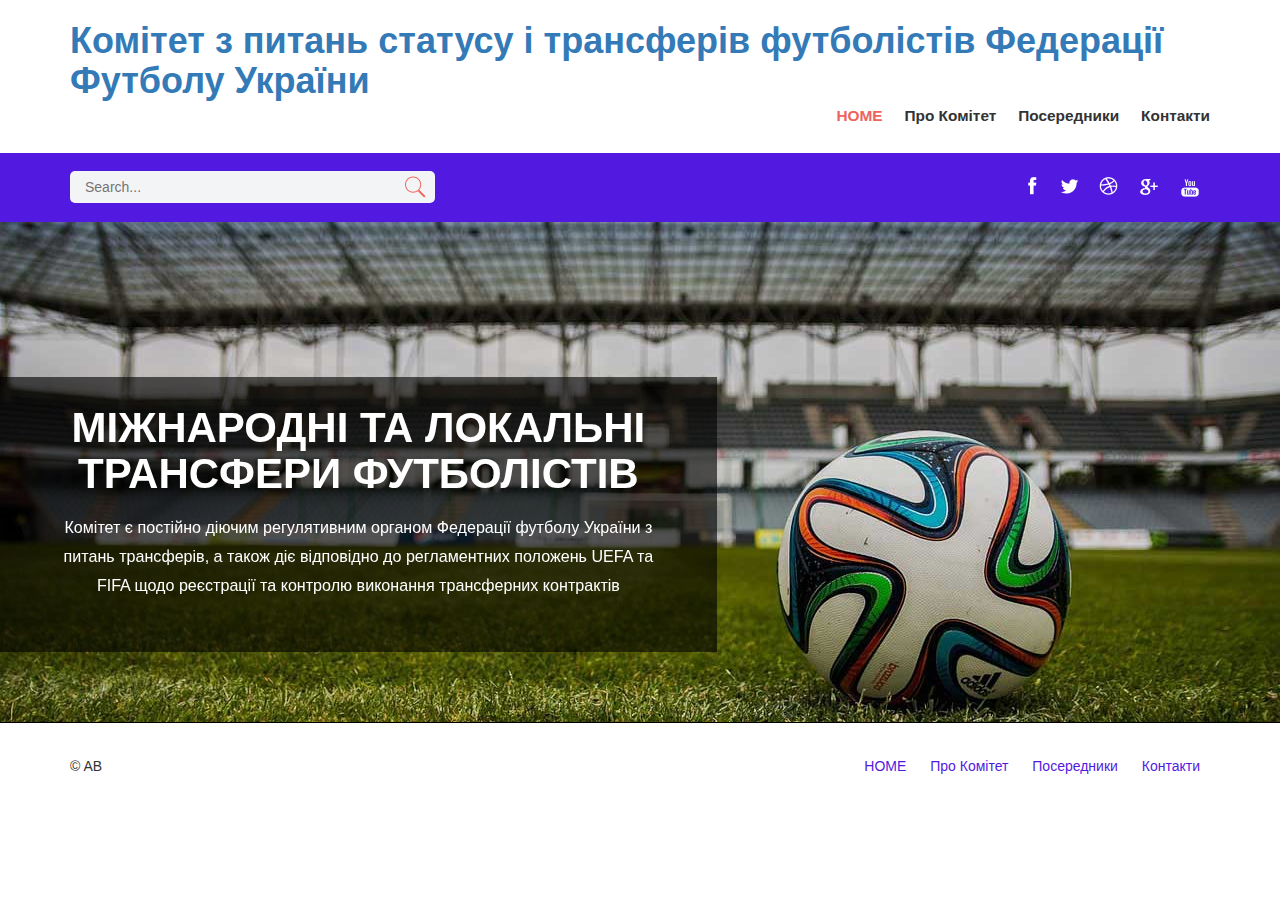
<file: FP/index.html>
<!DOCTYPE html>
<html>
<head>
	<title> Комітету з питань статусу і трансферів футболістів ФФУ </title>
	<!--fonts-->
		<link href='http://fonts.googleapis.com/css?family=Francois+One' rel='stylesheet' type='text/css'>
		<link href='http://fonts.googleapis.com/css?family=Cabin:400,500,600,700' rel='stylesheet' type='text/css'>	
	   <link href='http://fonts.googleapis.com/css?family=Audiowide' rel='stylesheet' type='text/css'>		
	<!--//fonts-->		
		<link href="css/bootstrap.css" rel="stylesheet" type="text/css" media="all" />
		<link href="css/style.css" rel="stylesheet" type="text/css" media="all" />
	<!-- for-mobile-apps -->
		<meta name="viewport" content="width=device-width, initial-scale=1">
		<meta http-equiv="Content-Type" content="text/html; charset=utf-8" />
		<meta name="keywords" content="Комітет з питань статусу і трансферів футболістів, Федерація футболу, ФФУ, трансфери, футбольні посередники, ліцензія посередника, міжнародний трансфер, трансферний контракт, контракт на посередництво, transfer, football, Committee, FFU, Football Federation of Ukraine, football players" />
		<script type="application/x-javascript"> addEventListener("load", function() { setTimeout(hideURLbar, 0); }, false); function hideURLbar(){ window.scrollTo(0,2); } </script>
	<!-- //for-mobile-apps -->
	<!-- js -->
		<script src="js/jquery.min.js"></script>
	<!-- js -->
</head>
<body>
<!-- header -->
<div class="header">
	 <div class="container">
		 <div class="logo">
			   <h1><a href="index.html">Комітет з питань статусу і трансферів футболістів Федерації Футболу України</a></h1>
		 </div>	
		 <div class="top-menu">
			 <span class="menu"></span>
			  <ul>
				 <li class="active"><a href="index.html">HOME</a></li>
				 <li><a href="about.html">Про Комітет</a></li>
				 <li><a href="intermediary.html">Посередники</a></li>
				 <li><a href="contact.html">Контакти</a></li>
			 </ul>			 
		 </div>			
		 <!-- script-for-menu -->
		 <script>
				$("span.menu").click(function(){
					$(".top-menu ul").slideToggle("slow" , function(){
					});
				});
		 </script>
		 <!-- script-for-menu -->	  	

		 <div class="clearfix"></div>
	 </div>
</div>

<!-- banner -->
<div class="strip">
	 <div class="container">
	 <div class="search">
		    <form>
		    	<input type="text" value="" placeholder="Search...">
				<input type="submit" value="">
			</form>
     </div>     
	 <div class="social">			 
			 <a href="#"><i class="facebook"></i></a>
			 <a href="#"><i class="twitter"></i></a>
			 <a href="#"><i class="dribble"></i></a>	
			 <a href="#"><i class="google"></i></a>	
			 <a href="#"><i class="youtube"></i></a>	
	 </div>
		<div class="clearfix"></div>
		</div>
</div>
<!--кашерний banner -->
<div class="banner">
	<!-- атрібути для цього банеру та зміни на http://responsiveslides.com/ -->
		<script src="js/responsiveslides.min.js"></script>
  <script>
    $(function () {
      $("#slider").responsiveSlides({
      	auto: true,
      	speed: 2000,
      	timeout: 6000,
      	pauseControls: true,
        manualControls: '#slider3-pager',
      });
    });
  </script>
 <div class="slider">
	  <div class="callbacks_container">
	     <ul class="rslides" id="slider">
	         <li>
				  <img src="images/bnr3.jpg" alt="">
				  <div class="banner-info">
				  <h3>Міжнародні та локальні трансфери футболістів</h3>
				  <p>Комітет є постійно діючим регулятивним органом Федерації футболу України з питань трансферів, а також діє відповідно до регламентних положень UEFA та FIFA щодо реєстрації та контролю виконання трансферних контрактів</p>
				  </div>
	         </li>
	         <li>
				 <img src="images/bnr2.jpg" alt="">
	        	 <div class="banner-info">
				  <h3>Навчання та ліцензування посередників</h3>
				  <p> Комітет здійснює навчання та підготовку до екзамену на здобуття постійної ліцензії футбольного посередника, проводить екзамени видає постійні ліцензії та разові ліцензії на здійснення окремих трансферів
				  </p>
				  </div>
			 </li>
	         <li>
	             <img src="images/bnr1.jpg" alt="">
	        	 <div class="banner-info">
				  <h3>Реєстрація трансферних контрактів</h3>
				  <p>Згідно з регламентними нормами Федерації футболу України, FIFA та UEFA, Комітет здійснює реєстрацію всіх контрактів футболістів з клубами, контрактів на посередництво, видає та здійснює запити на міжнародні трансферні сертифікати, забезпечує оформлення міжнародних трансферів футболістів в системі TMS FIFA</p>
				  </div>
	         </li>
	      </ul>
	  </div>
  </div>
<div class="footer">
	 <div class="container">
		 <div class="copywrite">
			 <p> © AB </p>
		 </div>
		 <div class="footer-menu">
			 <ul>
				 <li><a href="index.html">HOME</a></li>
				 <li><a href="about.html">Про Комітет</a></li>
				 <li><a href="intermediary.html">Посередники</a></li>
				 <li><a href="contact.html">Контакти</a></li>
			 </ul>
		 </div>
		 <div class="clearfix"></div>
	 </div>
</div>
</body>
</html>
</file>
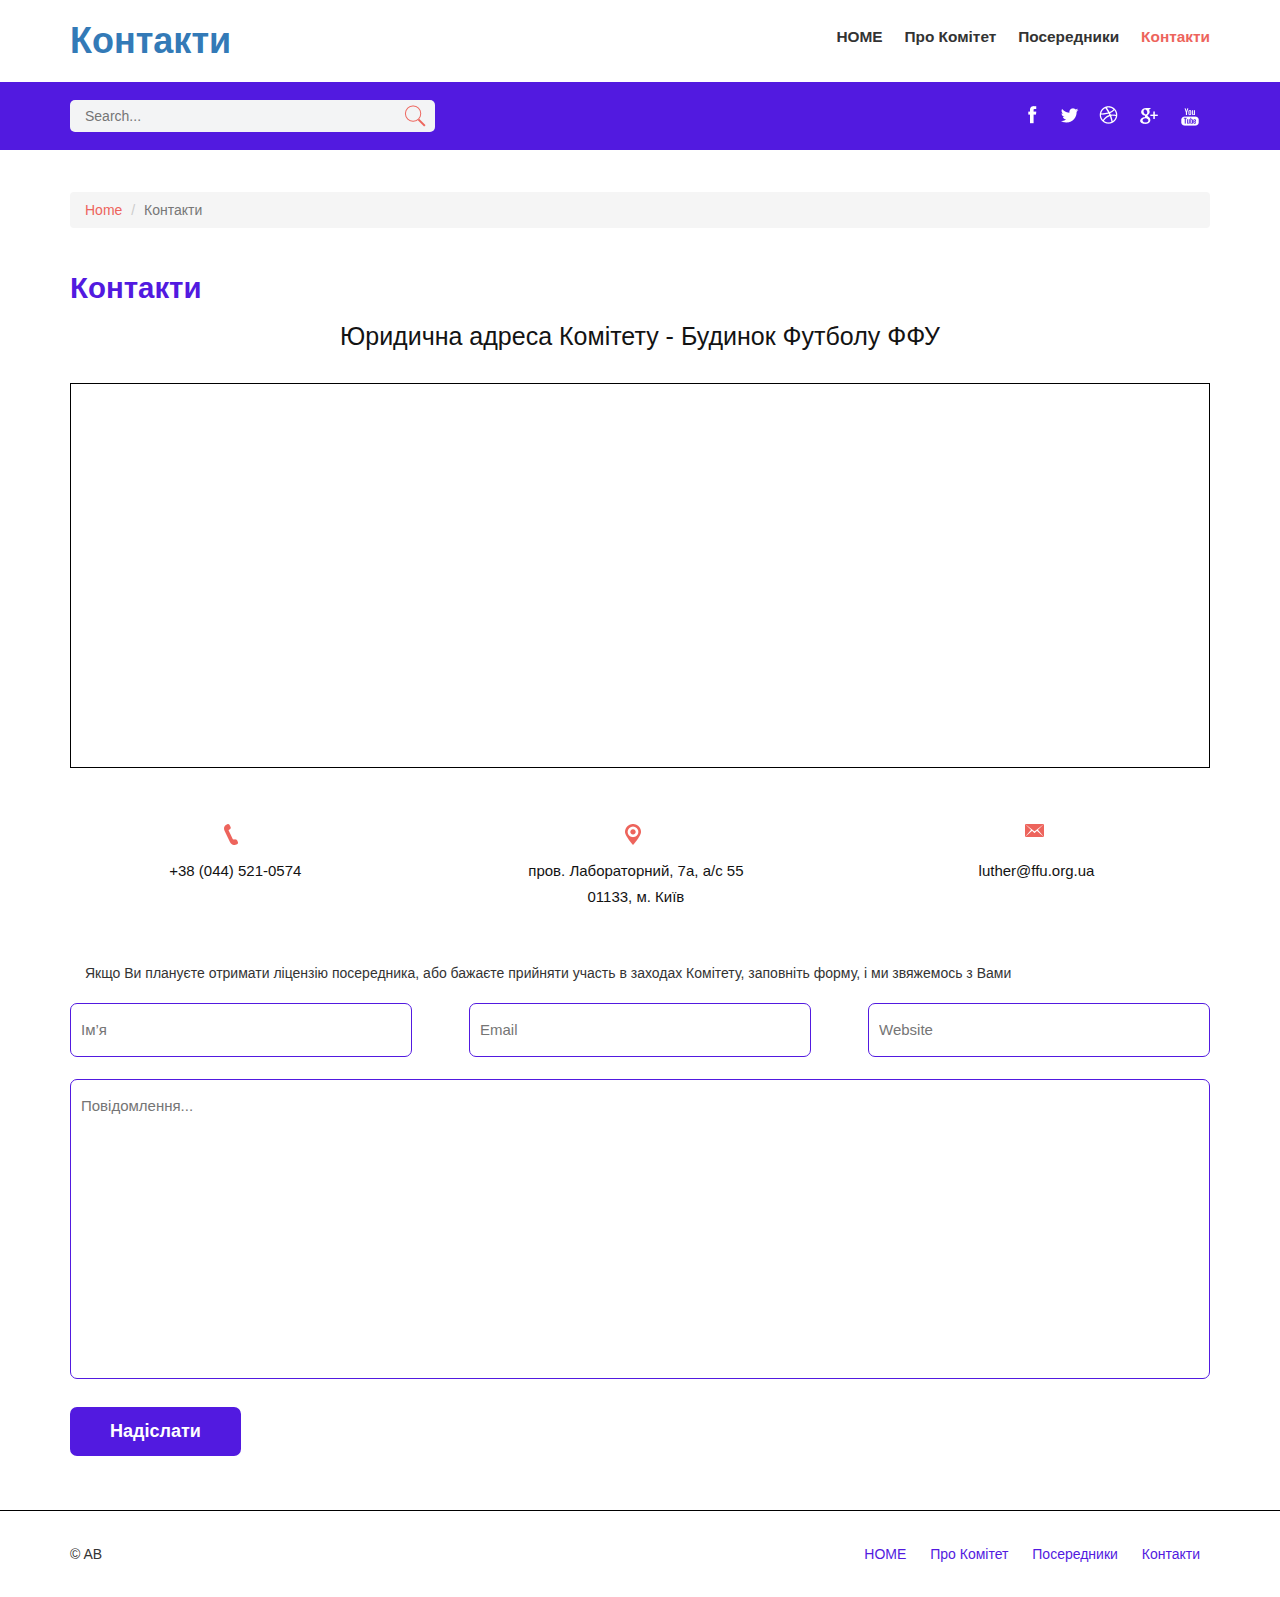
<file: FP/contact.html>
<!DOCTYPE html>
<html>
<head>
	<title>Контакти</title>
	<!--fonts-->
		<link href='http://fonts.googleapis.com/css?family=Francois+One' rel='stylesheet' type='text/css'>
		<link href='http://fonts.googleapis.com/css?family=Cabin:400,500,600,700' rel='stylesheet' type='text/css'>	
 		<link href='http://fonts.googleapis.com/css?family=Audiowide' rel='stylesheet' type='text/css'>		
	<!--//fonts-->
		<link href="css/bootstrap.css" rel="stylesheet" type="text/css" media="all" />
		<link href="css/style.css" rel="stylesheet" type="text/css" media="all" />
	<!-- for-mobile-apps -->
		<meta name="viewport" content="width=device-width, initial-scale=1">
		<meta http-equiv="Content-Type" content="text/html; charset=utf-8" />
		<meta name="keywords" content="Комітет з питань статусу і трансферів футболістів, Федерація футболу, ФФУ, трансфери, футбольні посередники, ліцензія посередника, міжнародний трансфер, трансферний контракт, контракт на посередництво, transfer, football, Committee, FFU, Football Federation of Ukraine, football players" />
		<script type="application/x-javascript"> addEventListener("load", function() { setTimeout(hideURLbar, 0); }, false); function hideURLbar(){ window.scrollTo(0,1); } </script>
	<!-- //for-mobile-apps -->
	<!-- js -->
		<script type="text/javascript" src="js/jquery.min.js"></script>
	<!-- js -->
</head>
<body>
<!-- header -->
<div class="header">
	 <div class="container">
		 <div class="logo">
			   <h1><a href="index.html">Контакти</a></h1>
		 </div>	
		 <div class="top-menu">
			 <span class="menu"></span>
			  <ul>
				 <li><a href="index.html">HOME</a></li>
				 <li><a href="about.html">Про Комітет</a></li>
				 <li><a href="intermediary.html">Посередники</a></li>
				 <li class="active"><a href="contact.html">Контакти</a></li>
			 </ul>			 
		 </div>
		 <!-- script-for-menu -->
		 <script>
				$("span.menu").click(function(){
					$(".top-menu ul").slideToggle("slow" , function(){
					});
				});
		 </script>
		 <!-- script-for-menu -->
		 <div class="clearfix"></div>
	 </div>
</div>
<!-- //header -->
<!-- banner -->
<div class="strip">
	 <div class="container">
	 <div class="search">
		    <form>
		    	<input type="text" value="" placeholder="Search...">
				<input type="submit" value="">
			</form>
     </div>     
	 <div class="social">			 
			 <a href="#"><i class="facebook"></i></a>
			 <a href="#"><i class="twitter"></i></a>
			 <a href="#"><i class="dribble"></i></a>	
			 <a href="#"><i class="google"></i></a>	
			 <a href="#"><i class="youtube"></i></a>	
	 </div>
		<div class="clearfix"></div>
		</div>
</div>
<!-- banner -->
<!-- //header -->
<div class="container">
		 <ol class="breadcrumb">
		  <li><a href="index.html">Home</a></li>
		  <li class="active">Контакти</li>
		 </ol>
</div>
<!-- //header -->
<div class="contact">
	 <div class="container">
		 <div class="contact-grids">
			 <h2>Контакти</h2>
			 <p class="design">Юридична адреса Комітету - Будинок Футболу ФФУ</p>
			 <div class="map">
				<iframe src="https://www.google.com/maps/embed?pb=!1m14!1m8!1m3!1d1222.7929138014642!2d30.52695901741149!3d50.42997389215405!3m2!1i1024!2i768!4f13.1!3m3!1m2!1s0x0000000000000000%3A0xa47634e5bf8ac2a4!2z0KTQtdC00LXRgNCw0YbQuNGPINCk0YPRgtCx0L7Qu9CwINCj0LrRgNCw0LjQvdGL!5e0!3m2!1sru!2sua!4v1459114986386" width="600" height="450" frameborder="0" style="border:0" allowfullscreen></iframe>
			 </div>
			 <div class="contact-icons">
				<div class="contact-grid">
					<div class="contact-fig">
						<span> </span>
					</div>
					<p>+38 (044) 521-0574</p>
				</div>
				<div class="contact-grid">
					<div class="contact-fig1">
						<span> </span>
					</div>
					<p>пров. Лабораторний, 7а, а/c 55
						<span>01133, м. Київ</span></p>
				</div>
				<div class="contact-grid">
					<div class="contact-fig2">
						<span> </span>
					</div>
					<p><a href="mailto:luther@ffu.org.ua">luther@ffu.org.ua</a></p>
				</div>
				<div class="clearfix"> </div>
			 </div>
			 <div class="container">
			 <p>Якщо Ви плануєте отримати ліцензію посередника, або бажаєте прийняти участь в заходах Комітету, заповніть форму, і ми звяжемось з Вами</p> <br>
			</div>
			 <form id="myForm">
				<input type="text" placeholder="Ім’я " required=" ">
				<input type="text" placeholder="Email" required=" ">
				<input type="text" placeholder="Website">
				<textarea placeholder="Повідомлення..." required=" "></textarea>
				<input type="submit" value="Надіслати">
			 </form>
		 </div>
	 </div>
</div>
<!-- contact -->

<!--footer-->
<div class="footer">
	 <div class="container">
		 <div class="copywrite">
			 <p>© AB </p>
		 </div>
		 <div class="footer-menu">
			 <ul>
				 <li><a href="index.html">HOME</a></li>
				 <li><a href="about.html">Про Комітет</a></li>
				 <li><a href="intermediary.html">Посередники</a></li>
				 <li><a href="contact.html">Контакти</a></li>
			 </ul>
		 </div>
		 <div class="clearfix"></div>
	 </div>
</div>
<!-- //footer -->

<!-- //для формы -->
<script>
window.addEventListener("load", function () {
  function sendData() {
    var XHR = new XMLHttpRequest();
    var FD  = new FormData(form);

    XHR.addEventListener("load", function(event) {
      alert(event.target.responseText);
    });
    XHR.addEventListener("error", function(event) {
      alert('Виникла помилка');
    });
    XHR.open("POST", "data/arrays.txt"); // куда сохранить?
    XHR.send(FD);
  }
  var form = document.getElementById("myForm");
  form.addEventListener("submit", function (event) {
    event.preventDefault();
    sendData();
  });
});
</script>
<!-- //для формы -->
</body>
</html>
</file>
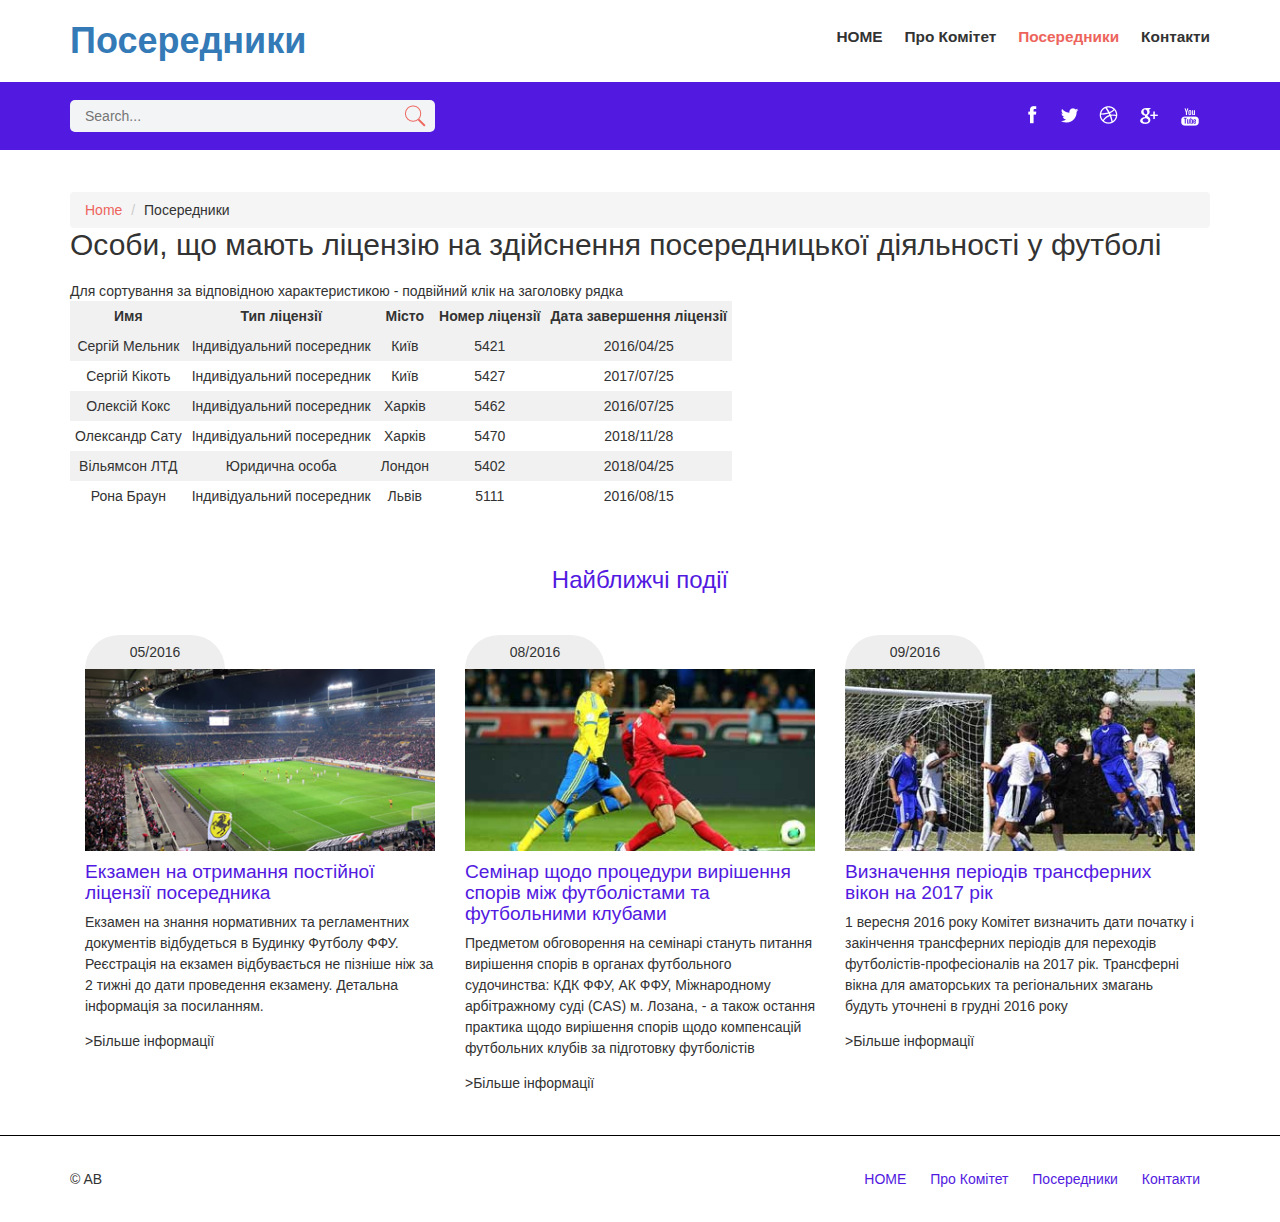
<file: FP/intermediary.html>
<!DOCTYPE html>
<html>
<head>
	<title>Діяльність посередників</title>
	<!--fonts-->
		<link href='http://fonts.googleapis.com/css?family=Francois+One' rel='stylesheet' type='text/css'>
		<link href='http://fonts.googleapis.com/css?family=Cabin:400,500,600,700' rel='stylesheet' type='text/css'>	
 		<link href='http://fonts.googleapis.com/css?family=Audiowide' rel='stylesheet' type='text/css'>		
	<!--//fonts-->
		<link href="css/bootstrap.css" rel="stylesheet" type="text/css" media="all" />
		<link href="css/style.css" rel="stylesheet" type="text/css" media="all" />
	<!-- for-mobile-apps -->
		<meta name="viewport" content="width=device-width, initial-scale=1">
		<meta http-equiv="Content-Type" content="text/html; charset=utf-8" />
		<meta name="keywords" content="Комітет з питань статусу і трансферів футболістів, Федерація футболу, ФФУ, трансфери, футбольні посередники, ліцензія посередника, міжнародний трансфер, трансферний контракт, контракт на посередництво, transfer, football, Committee, FFU, Football Federation of Ukraine, football players" />
		<script type="application/x-javascript"> addEventListener("load", function() { setTimeout(hideURLbar, 0); }, false); function hideURLbar(){ window.scrollTo(0,1); } </script>
	<!-- //for-mobile-apps -->
	<!-- js -->
		<script type="text/javascript" src="js/jquery.min.js"></script>


<!--style for my table-->
<style>
table, th , td  {
    border: 1px rgba(82,26,224,1);
    border-collapse: collapse;
    padding: 5px;
    text-align: center;
}
table tr:nth-child(odd)	{
    background-color: #f1f1f1;
}
table tr:nth-child(even) {
    background-color: #ffffff;
}
</style>
    <!-- for-tables -->	

</head>
<body>
<!-- header -->
<div class="header">
	 <div class="container">
		 <div class="logo">
			   <h1><a href="index.html">Посередники</a></h1>
		 </div>	
		 <div class="top-menu">
			 <span class="menu"></span>
			  <ul>
				 <li><a href="index.html">HOME</a></li>
				 <li><a href="about.html">Про Комітет</a></li>
				 <li class="active"><a href="intermediary.html">Посередники</a></li>
				 <li><a href="contact.html">Контакти</a></li>
			 </ul>			 
		 </div>
		 <!-- script-for-menu -->
		 <script>
				$("span.menu").click(function(){
					$(".top-menu ul").slideToggle("slow" , function(){
					});
				});
		 </script>
		 <!-- script-for-menu -->
		 <div class="clearfix"></div>
	 </div>
</div>
<!-- //header -->
<!-- banner -->
<div class="strip">
	 <div class="container">
	 <div class="search">
		    <form>
		    	<input type="text" value="" placeholder="Search...">
				<input type="submit" value="">
			</form>
     </div>     
	 <div class="social">			 
			 <a href="#"><i class="facebook"></i></a>
			 <a href="#"><i class="twitter"></i></a>
			 <a href="#"><i class="dribble"></i></a>	
			 <a href="#"><i class="google"></i></a>	
			 <a href="#"><i class="youtube"></i></a>	
	 </div>
		<div class="clearfix"></div>
		</div>
</div>
<!-- banner -->
<!-- //header -->
<div class="container">
		 <ol class="breadcrumb">
		  <li><a href="index.html">Home</a></li>
		  <li class="itermediary.html">Посередники</li>
		 </ol>
</div>
<!-- inter -->

	<div class="container">
		 <h2>Особи, що мають ліцензію на здійснення посередницької діяльності у футболі</h2> <br>
<!-- super table intermidiaries -->
			<p>Для сортування за відповідною характеристикою - подвійний клік на заголовку рядка</p>	 
		<table id="grid">
    <thead>
      <tr>
        <th data-type="string">Имя</th>
        <th data-type="string">Тип ліцензії</th>
        <th data-type="string">Місто</th>
        <th data-type="number">Номер ліцензії</th>
        <th data-type="string">Дата завершення ліцензії</th>
      </tr>
    </thead>
    <tbody>
      <tr>
        <td>Сергій Мельник</td>
        <td>Індивідуальний посередник</td>
        <td>Київ</td>
        <td>5421</td>
        <td>2016/04/25</td>
      </tr>
      <tr>
        <td>Сергій Кікоть</td>
        <td>Індивідуальний посередник</td>
        <td>Київ</td>
        <td>5427</td>
        <td>2017/07/25</td>
      </tr>
      <tr>
        <td>Олексій Кокс</td>
        <td>Індивідуальний посередник</td>
        <td>Харків</td>
        <td>5462</td>
        <td>2016/07/25</td>
      </tr>
      <tr>
        <td>Олександр Сату</td>
        <td>Індивідуальний посередник</td>
        <td>Харків</td>
        <td>5470</td>
        <td>2018/11/28</td>
      </tr>
      <tr>
        <td>Вільямсон ЛТД</td>
        <td>Юридична особа</td>
        <td>Лондон</td>
        <td>5402</td>
        <td>2018/04/25</td>
      </tr>
       <tr>
        <td>Рона Браун</td>
        <td>Індивідуальний посередник</td>
        <td>Львів</td>
        <td>5111</td>
        <td>2016/08/15</td>
      </tr>
    </tbody>
  </table>	
<!-- super table intermidiaries -->	
</div>

<!-- inter -->

<div class="featured-news">
	 <div class="container">
		 <div class="ftrd-head text-center">
			 <h3>Найближчі події</h3>
		 </div>
		 <div class="event-grids">
			 <div class="col-md-4 event-grid-sec">
				 <div class="event-time text-center">
					 <p>05/2016</p>
				 </div>
				 <div class="event-grid_pic">
					 <img src="images/e1.jpg" alt=""/>
					 <h3><a href="#"> Екзамен на отримання постійної ліцензії посередника</a></h3>
					 <p>Екзамен на знання нормативних та регламентних документів відбудеться в Будинку Футболу ФФУ. Реєстрація на екзамен відбувається не пізніше ніж за 2 тижні до дати проведення екзамену. Детальна інформація за посиланням.</p>
					 <div class="more"><a href="#">>Більше інформації</a></div>
				 </div>
			 </div>
			 <div class="col-md-4 event-grid-sec">
				 <div class="event-time text-center">
					 <p>08/2016</p>
				 </div>
				 <div class="event-grid_pic">
					 <img src="images/e3.jpg" alt=""/>
					 <h3><a href="#">Семінар щодо процедури вирішення спорів між футболістами та футбольними клубами</a></h3>
					 <p>Предметом обговорення на семінарі стануть питання вирішення спорів в органах футбольного судочинства: КДК ФФУ, АК ФФУ, Міжнародному арбітражному суді (CAS) м. Лозана, - а також остання практика щодо вирішення спорів щодо компенсацій футбольних клубів за підготовку футболістів</p>
					 <div class="more"><a href="#">>Більше інформації</a></div>
				 </div>
			 </div>
			 <div class="col-md-4 event-grid-sec">
				 <div class="event-time text-center">
					 <p>09/2016</p>
				 </div>
				 <div class="event-grid_pic">
					 <img src="images/e2.jpg" alt=""/>
					 <h3><a href="#">Визначення періодів трансферних вікон на 2017 рік</a></h3>
					 <p>1 вересня 2016 року Комітет визначить дати початку і закінчення трансферних періодів для переходів футболістів-професіоналів на 2017 рік. Трансферні вікна для аматорських та регіональних змагань будуть уточнені в грудні 2016 року</p>
					 <div class="more"><a href="#">>Більше інформації</a></div>
				 </div>
			 </div>
			 <div class="clearfix"></div>
		 </div>
	 </div>
</div>

 
<!--footer-->
<div class="footer">
	 <div class="container">
		 <div class="copywrite">
			 <p> © AB </a> </p>
		 </div>
		 <div class="footer-menu">
			 <ul>
				 <li><a href="index.html">HOME</a></li>
				 <li><a href="about.html">Про Комітет</a></li>
				 <li><a href="intermediary.html">Посередники</a></li>
				 <li><a href="contact.html">Контакти</a></li>
			 </ul>
		 </div>
		 <div class="clearfix"></div>
	 </div>
</div>
<!-- //footer -->
<!-- //crazy scrypt for table -->
<script>
var grid = document.getElementById('grid');

    grid.onclick = function(e) {
      if (e.target.tagName != 'TH') return;

      sortGrid(e.target.cellIndex, e.target.getAttribute('data-type'));
    };

    function sortGrid(colNum, type) {
      var tbody = grid.getElementsByTagName('tbody')[0];

      // Составить массив состоит из тр
      var rowsArray = [].slice.call(tbody.rows);

      // определить функцию сравнения, по типу
      var compare;

      switch (type) {
        case 'number':
          compare = function(rowA, rowB) {
            return rowA.cells[colNum].innerHTML - rowB.cells[colNum].innerHTML;
          };
          break;
        case 'string':
          compare = function(rowA, rowB) {
            return rowA.cells[colNum].innerHTML > rowB.cells[colNum].innerHTML ? 1 : -1;
          };
          break;
      }

      // сортировать
      rowsArray.sort(compare);
      grid.removeChild(tbody);

      // они автоматически будут вставлены в правильном порядке
      for (var i = 0; i < rowsArray.length; i++) {
        tbody.appendChild(rowsArray[i]);
      }

      grid.appendChild(tbody);

    }
</script>
<!-- //crazy scrypt for table -->
</body>
</html>
</file>
<file: FP/css/style.css>
body{
	margin:0;
	font-family: 'Arial', sans-serif;
	
}
body a{
	transition: 0.5s all ease;
	-webkit-transition: 0.5s all ease;
	-moz-transition: 0.5s all ease;
	-o-transition: 0.5s all ease;
	-ms-transition: 0.5s all ease;
}
h1,h2,h3,h4,h5,h6{
	margin:0;			   
}
p{
	margin:0;
}
ul,label{
	margin:0;
	padding:0;
}
body a:hover{
	text-decoration:none;
}
ol.breadcrumb{
	margin-top:3em;
	margin-bottom:0;
}
ol.breadcrumb li a{
	color:#ed645c;
	font-weight:500;
}
ol.breadcrumb li a:hover{
	text-decoration:underline;
}
/*--banner--*/
.header{
	padding:1.5em 0;
}
.logo{
	float:left;
}
.logo h1 a{
	font-family: 'Arial', cursive;
	color:background: -moz-linear-gradient(45deg, rgba(82,26,224,1) 15%, rgba(86,33,226,1) 29%, 
	rgba(95,49,230,1) 61%, rgba(103,63,233,1) 89%);
	font-weight:600;
}
.top-menu{
	float:right;
}
.top-menu ul li{
	display:inline-block;
}
.top-menu ul li a{
	color:#333;
	padding:5px 0px 5px 18px;
	display:block;
	font-size:1.1em;
	font-weight:600;
}
.top-menu ul li a:hover,.top-menu ul li.active a{
	color:#ed645c;
}
.strip{
	background:rgba(82,26,224,1);
	padding:1.3em 1em; 
}
.search {
  position: relative;
  background: #f3f4f5;  
  float: left;
  width: 32%;
  border-radius:5px;
}
.search form {
  width: 100%;
}
.search input[type="text"] {
  margin: 0px 0;
  padding: 6px 10px 6px 15px;
  outline: none;
  color: #5a5a5a;
  background: none;
  border: none;
  width: 89.33333%;
  position: relative;
  font-size: 1em;
  -webkit-appearance: none;
}
.search input[type="submit"] {
  background: url('../images/search1.png') no-repeat 0px 1px;
  border: none;
  cursor: pointer;
  width: 24px;
  outline: none;
  position: absolute;
  height: 24px;
    top: 3px;
  right: 8px;
} 
.social{
	float:right;
}
.social i {
width: 27px;
height: 27px;
background: url('../images/social.png') no-repeat 0px 0px;
display: inline-block;
margin:0 5px;
}
a i.facebook{
background-position:-3px -2px;
}
a i.twitter{
background-position: -43px -3px;
}
a i.dribble{
background-position: -83px -3px;
}
a i.google{
background-position:-126px -2px
}
a i.youtube{
background-position:-167px -3px;
}
a i.facebook:hover{
background-position:-3px -36px;
}
a i.twitter:hover{
background-position: -43px -36px;
}
a i.dribble:hover{
background-position: -83px -36px;
}
a i.google:hover{
background-position:-126px -36px
}
a i.youtube:hover{
background-position:-167px -36px;
}
.banner img,.banner-btm_grid1 img{
	width:100%;
}
.banner-bottom-grids{
	margin:2em 0;
}
.clr2{
	background:#858582;
}
.clr3{
	background:#858582;
}
.clr4{
	background:#eee;
}
.banner-text-info i.icon1 {
  background: url(../images/cl4.png) no-repeat 0px 0px;
  display: inline-block;
  width: 50px;
  height: 53px;
  margin: 42px 0 0 12px;
}
.banner-text-info i.icon2{
  background: url(../images/cl3.png) no-repeat 0px 0px;
  display: inline-block;
  width: 50px;
  height: 53px;
  margin: 42px 0 0 20px;
}
.banner-text-info i.icon3 {
  background: url(../images/cl.png) no-repeat 0px 0px;
  display: inline-block;
  width: 50px;
  height: 53px;
  margin: 42px 0 0 15px;
}
.banner-text-info i.icon4 {
  background: url(../images/cl2.png) no-repeat 0px 0px;
  display: inline-block;
  width: 50px;
  height: 53px;
  margin: 42px 0 0 20px;
}
.bnr-text h3{
	color:#fff;
	font-size:1.8em;
	margin-bottom:7px;
	font-family: 'Arial', cursive;
}
.bnr-text p{
	color:#fff;
	font-size:1.1em;
}
.banner-text-info{
	padding:0;
}
.banner-text-info.clr1{
  margin: 0 1% 0 0;
  width: 49%;
  background:#ee987f;
}
.banner-text-info.clr2{
  margin: 0 0 0 1%;
  width: 49%;
  background:rgba(24, 103, 160, 0.88);
}
.banner-text-info.clr3{
  margin: 2% 1% 0 0;
  width: 49%;
  background:#ed645c;
}
.banner-text-info.clr4{
  margin: 2% 0 0 1%;
  width: 49%;
   background:#95BAB4;
}
.bnr-text {
  padding: 0px 0 26px 19px;
}
.btm{
	margin-top:2em;
}
.banner-btm_grid1{
	padding:0;
	width:49%;
}
.welcome{
	margin:4em 0;
	text-align:center;
}
.welcome h3 {
  color: rgba(82,26,224,1);
  font-size: 3.5em;
  margin: 0 0 12px 0;
  font-family: 'Arial', cursive;
}
.welcome p {
  line-height: 1.6em;
  color: rgba(82,26,224,1);
}
.welcome h4{
	  color: rgba(82,26,224,1);
  font-size: 1.3em;
  font-weight: 500;
  margin-bottom: 0.5em;
}
/*--- slider-css --*/
.rslides {
  position: relative;
  list-style: none;
  overflow: hidden;
  width: 100%;
  padding: 0;
  margin: 0;
  }
.rslides li {
  -webkit-backface-visibility: hidden;
  position: absolute;
  display: none;
  width: 100%;
  left: 0;
  top: 0;
  }
.rslides li:first-child {
  position: relative;
  display: block;
  float: left;
  }
.rslides img {
  display: block;
  height: auto;
  float: left;
  width: 100%;
  border: 0;
  }
.banner-info{
	  width: 56%;
  position: absolute;
  top: 31%;
  left: 0%;
  text-align: center;
  background-color:rgba(0, 0, 0, 0.61);
  padding: 2em;
}
.banner-info h3{
	color: #FFF;
	font-weight: 700;
	font-size:3em;
	text-transform: uppercase;
}
.banner-info p{
	color: #FFF;
	line-height: 1.8em;
	font-size: 1.15em;
	width:90%;
	margin:0 auto;
	text-align: center;
	padding:1em 0 1.5em 0;
}
/*-- content --*/
.content-grid1{
	padding:0;
	width:32.15%;
}
.content-grid1:nth-child(2){
	padding:0;
	margin:0 20px;
}
.content-grid1 img{
	width:100%;	
}
.content-grid1 h3{
	color:#ed645c;
	font-size:1.4em;
	margin:12px 0 8px 0;
	  font-family: 'Arial', cursive;
}
.content-grid1 p{
	line-height:1.8em;
	color:#999;
}
.content-grid1 a {
  color: rgba(82,26,224,1);
  display:inline-block;
  margin-top:0.7em;
  font-size: 1.1em;
  font-weight: 600;
}
.content-grid1 a:hover{
	  color: rgba(82,26,224,1);
}

/*-- footer --*/
.footer{
	border-top:1px solid #000;
	padding:2em 0;
}
.copywrite {
	float:left;
	padding-top: 5px;
}
.footer-menu{
	float:right;
}
.footer-menu ul li{
	display:inline-block;
}
.footer-menu ul li a{
	display:block;
	color:rgba(82,26,224,1);
	padding: 5px 10px 5px;
}
.copywrite p a,.footer-menu ul li a:hover{
	color:#ed645c;
}
.copywrite p a:hover{
	color:#000;
}
/*-- About --*/
.about h2{
	margin-top:1.5em;
	font-size:2.1em;
	font-weight:500;
	color:rgba(82,26,224,1);
	font-family: 'Arial', cursive;
}
.about-head{
	margin-top:1em;
}
.about-head p {
  line-height: 1.8em;
  color: #131313;
}
.about-grids{
	margin-top:2em;
}
.about-grid h3{
	color:rgba(82,26,224,1);
	font-size:1.5em;
	font-weight:500;
	margin-bottom:0.5em;
	font-family: 'Arial', cursive;
}
.about-grid{
	width:58%;
	float:left;
	margin-right:2%;
}
.about-pic{
	float:left;
	width:40%;
}
.about-pic img{
	width:100%;
}
.about-grid p{
	line-height: 1.8em;
  color: #131313;
  margin-top:1em;
}
p.abt-info{
	color:#131313;
	line-height:1.7em;
	font-weight:600;
}
.about-grid a{
	 color:rgba(82,26,224,1);
	 font-size:1.3em;
	 font-weight:500;
	 display:block;
	 margin-top:0.5em;
}
.abt_text{
	margin:3em 0;
}
.values{
	padding-left:0;
}
.values h3,.skills h3,.testi h3{
  color: rgba(82,26,224,1);
  font-size: 2.1em;
  font-weight:500;
  margin-bottom:1em;
  font-family: 'Arial', cursive;
}
.values span{
	display:inline-block;
	letter-spacing:1px;
	color:#494949;
	font-style:italic;
	font-size:2.5em;
	font-weight:600;
}
.values h4,.skills h4{
	text-transform:uppercase;
	line-height:1.5em;
	margin-top:0.5em;
	font-size:1.2em;
	font-style:italic;
}
.values p {
  line-height: 1.6em;
  color: #999;
  margin-top:0.6em;
  font-size:1.2em;
}
.value-grd{
	margin-bottom:1.5em;
}
.skills p{
	line-height: 1.6em;
  color: #999;
  margin-top:0.6em;
  font-size:1.2em;
}
.skills ul{
	margin-top:1em;
}
.skills ul li{
	padding:5px 0;
	list-style-image:url(../images/marker.png);
  margin:0 0px 10px 20px;
  vertical-align: bottom;
}
.skills ul li a{
	color:#999;
	font-size:1.1em;
}
.skills ul li a:hover{
	color:#ed645c;
}
.testi p{
	line-height: 1.6em;
  color: #999;
  margin-top:0.6em;
  background:url(../images/t.png) no-repeat 0px 0px;
  padding:0 0px 5px 40px;
  font-size:1.1em;
}
.testi a{
	padding:0 0px 10px 40px;
	display:block;
	font-size:1.2em;
	color:#2c3134;
}
.testi a:hover{
	  color: #ed645c;
}

/*-- inter --*/
.event-grids{
		margin:3em 0;
}
.event-grid:nth-child(1){
	padding-left:0;
}
.event-grids-left{
	padding-left:0;
}
.event-pic {
	float:left;
	width:47%;
	margin-right:3%;
}
.event-pic img{
	width:100%;
}
.date{
	display:inline-block;
	margin-right:7%;
	text-align:center;
	float:left;
	width:20%;
}
.date h3{
	font-size:4em;
	font-weight:600;
}
.date span{
	display:block;
	font-size:1.3em;
}
.event-info{
	 width:72%;
	float:left;
	  padding-top: 9px;
}
.event-info h4 a{
	color:#333;
	font-size:1em;
	display:inline-block;
	margin-bottom:0.5em;
}
.event-pic-info{
	width:50%;
	float:left;
}
.event-info p {
  line-height: 1.5em;
  color: #999;
}
.ftrd-head {
	margin-top:4em;
}
.ftrd-head h3{
	color: rgba(82,26,224,1);
	margin-bottom:7px;
	font-family: 'Arial', cursive;
}
.event-grid_pic h3 a{
	color:rgba(82,26,224,1);
	margin:0.5em 0; 
	font-size:0.8em;
	display:block;
}
.event-grid_pic h3 a:hover{
	color:#000;
}
.event-grid_pic img{
	width:100%;
}
.event-grid_pic p {
  line-height: 1.5em;
  color: #333;
  margin-bottom:1em;
}
.event-grid_pic a{
	color:#333;
}
.event-grid_pic a:hover,.event_gal h4 a:hover{
	   color: #ed645c;
}
.event-time{
	background:#eee;
	padding:0.5em;
	display:inline-block;
	width:40%;
	  border-top-left-radius: 50px;
  border-top-right-radius: 50px;
}
.event-grid-sec:hover div.event-time{
	background:rgba(82,26,224,1);
	color:#fff;
}
.latest-pics h3 {
  color: rgba(82,26,224,1)
  margin-bottom: 1em;
 font-family: 'Arial', cursive;
}
.event_gal h4 a {
  font-size: 1em;
  color: #333;
  margin: 7px 0;
  display: inline-block;
}
.event_gal p {
  line-height: 1.5em;
  color: #999;
  margin-bottom: 1em;
}
.welcome-pic {
  padding-right: 48px;
  padding-left: 0;
}
/*-- //inter --*/

/*-- contact --*/
.contact-grids h2{
	color: rgba(82,26,224,1);
  font-weight: 600;
  margin-bottom: 0.5em;
  font-size: 2.1em;
  margin-top: 1.5em;
  font-family: 'Arial', cursive;
}
.contact-grids p.design{
	margin: .2em 0 0 0;
	color: #131313;
	font-size: 25px;
	text-align: center;
	font-weight: 300;
	}
.map{
	border:1px solid #000;
	padding:1em;
	margin:2em 0;
	}
.map iframe{
	width:100%;
	height:350px;
	}
.contact-grid{
	float:left;
	width:29%;
	text-align:center;
	}
.contact-grid p{
	color:#131313;
	font-size:15px;
	margin:1em 0 0;
	}
.contact-grid p span{
	display:block;
	margin:.3em 0 0;
	}
.contact-fig span{
	background:url(../images/call.png) no-repeat 11em 0em;
	display:block;
	height:21px;
	}
.contact-fig1 span{
	background:url(../images/dot.png) no-repeat 11em 0em;
	display:block;
	height:21px;
	}
.contact-fig2 span{
	background:url(../images/mes.png) no-repeat 11em 0em;
	display:block;
	height:21px;
	}
.contact-grid p a{
	color:#131313;
	font-size:15px;
	}
.contact-grid p a:hover{
	text-decoration:none;
	color:#131313;
	}
.contact-grid:nth-child(2){
	margin:0 5em;
	}
.contact-grids input[type="text"],.contact-grids textarea{
	outline:none;
	border:1px solid rgba(82,26,224,1);
	background:none;
	padding:15px 10px;
	font-size:15px;
	border-radius: 7px;
	-webkit-border-radius:7px;
	-moz-border-radius:7px;
	-o-border-radius:7px;
	-ms-border-radius:7px;
	}
.contact-grids input[type="text"]{	
	width:30%;
	float:left;
	}
.contact-grids input[type="text"]:nth-child(2){
	margin:0 3.8em;
	}
.contact-grids textarea{
	width:100%;
	height:300px;
	margin:1.5em 0;
	resize:none;
	}
.contact-grids input[type="submit"]{
	outline:none;
	border:none;
	background:rgba(82,26,224,1);
	width: 15%;
	display: block;
	padding: 10px 0px;
	border:2px solid rgba(82,26,224,1);
	border-radius: 7px;
	-webkit-border-radius:7px;
	-moz-border-radius:7px;
	-o-border-radius:7px;
	-ms-border-radius:7px;
	color:#fff;
	font-size:18px;
	font-weight:700;
	transition:.5s all;
	-webkit-transition:.5s all;
	-moz-transition:.5s all;
	-o-transition:.5s all;
	-ms-transition:.5s all;
	margin-bottom:3em;
	}
.contact-grids input[type="submit"]:hover{
	background:#fff;
	color:#131313;
	}
.contact-icons{
	padding:2em 0 4em;
	}
/*-- //contact --*/

/*--Responsive--*/
@media (max-width: 1024px){
.bnr-text h3 {
  font-size: 1.8em;
}
.content-grid1 {
  width: 31.9%;
}
.popular ul li a {
  font-size: 0.97em;
}
.welcome-pic {
  padding-right: 21px;
}
.welcome-pic p {
  line-height: 1.8em;
  font-size: 0.98em;
}
.values h4, .skills h4 {
  font-size: 1.1em;
}
.skills p {
  font-size: 1em;
}
.skills ul li a {
  font-size: 0.97em;
}
.testi p {
  font-size: 1em;
}
.testi a {
  font-size: 1em;
}
.values p {
  font-size: 1em;
}
.date h3 {
  font-size: 3.5em;
}
.date {
  margin-right: 5%;
  width: 28%;
  overflow: hidden;
}
.event-grid_pic h3 a {
  font-size: 0.75em;
}
.event-info {
  width: 67%;
}
.event-info h4 a {
  font-size: 0.875em;
}
.event-grid {
  padding-right: 0;
}
.event-info p {
  font-size: 0.95em;
}
.gallery-text h2, .events-sec h2,.about h2,.contact-grids h2{
  font-size: 1.85em;
}
.contact-grids p.design {
  font-size: 18px;
}
.contact-grid {
  width: 28%;
}
.contact-fig span {
  background: url(../images/call.png) no-repeat 9em 0em;
}
.contact-fig1 span {
  background: url(../images/dot.png) no-repeat 9em 0em;
}
.contact-fig2 span {
  background: url(../images/mes.png) no-repeat 9em 0em;
}
.contact-grids input[type="text"]:nth-child(2) {
  margin: 0 3.1em;
}
.banner-info {
  width: 68%;
}
.banner-info h3 {
  font-size: 2em;
}
.banner-info p {
  line-height: 1.6em;
  font-size: 1em;
  width: 100%;
}
.welcome-pic h3, .coach h3, .popular h3 {
  font-size: 1.6em;
}
}
@media (max-width: 768px){
.container {
  width: 736px;
}
.header {
  padding: 1em 0;
}
.banner-info h3 {
  font-size: 1.75em;
}
.banner-info {
  width: 70%;
  top: 17%;
  padding: 1.5em;
}
.logo h1 a {
  font-size: 0.8em;
}
.top-menu ul li a {
  padding: 12px 0px 5px 14px;
  font-size: 1em;
}
.search {
  width: 45%;
}
.bnr-text h3 {
  font-size: 1.5em;
}
.banner-text-info.clr2,.banner-text-info.clr1,.banner-text-info.clr3,.banner-text-info.clr4{
	float:left;
}
.bnr-text h3 {
  font-size: 1.5em;
}
.bnr-text p {
  font-size: 0.9em;
}
.banner-text-info i.icon1,.banner-text-info i.icon2,.banner-text-info i.icon3{
  width: 45px;
  height: 44px;
  margin: 31px 0 3px 12px;
  background-size: 100%;
}
.banner-text-info i.icon4 {
	width: 43px;
  height: 44px;
  margin: 31px 0 3px 12px;
  background-size: 100%;
}
.bnr-text {
  padding: 0px 0 15px 19px;
}
.content-grid1 {
  width: 31.4%;
  float: left;
}
.content-grid1 p {
  line-height: 1.6em;
  font-size: 0.95em;
}
.content-grid1 h3 {
  font-size: 1.35em;
}
.content-grid1 a {
  margin-top: 0.5em;
  font-size: 1em;
}
.welcome-pic h3, .coach h3, .popular h3 {
  font-size: 1.5em;
}
.popular,.welcome-pic{
	float:left;
	width:50%;
}
.welcome-pic {
  padding-right: 0px;
}
.chr {
  margin: 1.5em 0 1em 0;
  padding-bottom: 1em;
}
.footer-menu ul li a {
  padding: 5px 3px 4px;
  font-size: 0.85em;
}
.copywrite {
  padding-top: 0px;
}
p.abt-info,.about-head p{
  font-size: 0.95em;
}
.about-grid a {
  font-size: 1.1em;
}
.welcome-pic p {
  font-size: 0.9em;
}
.values h3, .skills h3, .testi h3 {
  font-size: 1.8em;
    margin-bottom: 0.7em;
}
.testi p {
  padding: 0 0px 5px 25px;
  background-size: 17px;
}
.testi a {
  padding: 0 0px 10px 24px;
}
.values span {
  font-size: 2.2em;
}
.abt_text {
  margin: 2em 0;
}
.skills{
	margin-bottom:1em;
}
.skills,.testi {
  padding: 0;
}
.skills ul li {
  margin: 0 0px 0px 15px;
}
.value-grd {
  margin-bottom:1em;
}
.popular ul li {
  margin: 0 0px 8px 0px;
}
.values {
  margin-bottom: 2em;
}
.event-grids {
  margin: 2em 0;
}
.event-grid {
  padding: 0;
}
.date {
  margin-right: 4%;
  width: 12%;
}
.date h3 {
  font-size: 2.5em;
}
.date span {
  font-size: 1.1em;
}
.event-info {
  padding:0;
    width: 84%;
}
.event-grid:nth-child(2){
	margin: 2em 0;
}
.ftrd-head {
  margin-top: 2em;
}
.event-grid-sec {
  width: 31.9%;
  float: left;
  padding: 0;
}
.event-grid-sec:nth-child(2){
	margin:0 15px;
}
.event-time {
  padding: 0.3em;
  width: 52%;
  font-size: 12px;
}
.event-grid_pic p {
  font-size: 0.95em;
}
.event_gal h4 a {
  font-size: 0.95em;
}
.event_gal p {
  font-size: 0.95em;
}
.map iframe {
  height: 250px;
}
.map {
  margin: 1.5em 0 1em 0;
}
.contact-grid {
  width: 25%;
}
.contact-fig span {
  background: url(../images/call.png) no-repeat 6em 0em;
}
.contact-fig1 span {
  background: url(../images/dot.png) no-repeat 6em 0em;
}
.contact-fig2 span {
  background: url(../images/mes.png) no-repeat 6em 0em;
}
.contact-grids input[type="text"] {
  width: 100%;
  padding: 11px 10px;
  margin: 1.5em 0;
}
.contact-grids input[type="text"]:nth-child(2) {
  margin: 0;
}
.contact-grids textarea {
  height: 196px;
  margin:0 0;
}
.contact-icons {
  padding: 2em 0;
}
.contact-grids input[type="submit"] {
  width: 21%;
  padding: 7px 0px;
  font-size: 17px;
  margin:1em 0;
}
}
@media (max-width: 736px){
.container {
  width: 705px;
}
.top-menu ul li a {
  font-size: 0.95em;
}
.banner-info p {
  line-height: 1.5em;
  font-size: 0.9em;
}
.logo h1 a {
  font-size: 0.75em;
}
.strip {
  padding: 1em 1em;
}
.content-grid1 {
  width: 31.3%;
}
.copywrite p {
  font-size: 13px;
}
.values h3, .skills h3, .testi h3 {
  font-size: 1.7em;
}
.lb-overlay:target {
  padding: 27px 126px 92px 151px;
}
.lb-overlay a.lb-close {
   right: 13%;
}
.error {
  padding: 2em 0 8em;
  min-height: 528px;
}
.error-main h5 {
  font-size: 22px;
}
.error-main h3 span {
  font-size: 41px;
}
.event-grid-sec {
  width: 31.85%;
}
}
@media(max-width:667px){
.container {
  width: 636px;
}
.header {
  padding:1em 0;
}
.strip {
  padding: 1em 1em;
  margin-top: 0em;
}
.logo h1 a {
  font-size: 26px;
}
span.menu:before {
	content: url(../images/nav.png);
	cursor: pointer;	
	height:32px;
}
.top-menu {
  width: 5%;
  float: right;
  margin-top: 12px;
}
.top-menu  ul{
	display:none;
}
.top-menu  ul li {
	font-size: 12px;
	display:inline-block;
	width: 100%;
}
.top-menu ul li a {
	padding:8px 0;
	font-size: 14px;
	width: 100%;
	color:#fff;
}
 span.menu{
	display:block;
	float:right;
}
.top-menu ul{
	margin: 0;
	z-index: 999;
	position: absolute;
	width: 100%;
	left:0;
	text-align: center;
	top: 22%;
	background:#ed645c;
}
.top-menu ul li a:hover,.top-menu ul li.active a{
	color:#333;
}
.banner-info h3 {
  font-size: 1.6em;
}
.banner-info p {
  padding: 0.5em 0 1em 0;
}
.bnr-text h3 {
  font-size: 1.2em;
}
.bnr-text p {
  font-size: 0.85em;
  line-height: 1.3em;
}
.banner-text-info i.icon1, .banner-text-info i.icon3 {
  width: 41px;
  height: 43px;
  margin: 31px 0 3px 11px;
}
.banner-text-info i.icon2{
  width: 38px;
  height: 37px;
  margin: 36px 0 3px 18px;
}
.banner-text-info i.icon4 {
  width: 40px;
  height: 40px;
  margin: 35px 0 3px 16px;
}
.content-grid1 {
  width: 31.1%;
}
.content-grid1 h3 {
  font-size: 1.15em;
}
.welcome-pic h3, .coach h3, .popular h3 {
  font-size: 1.3em;
}
.popular ul li a {
  font-size: 0.9em;
}
.popular ul li {
  margin: 0 0px 4px 0px;
}
.welcome-pic p {
  margin-bottom: 15px;
}
.about-grid {
  width: 100%;
  margin-right: 0%;
}
.about-pic {
  width: 100%;
  margin-top:1.5em;
}
.testi p {
  padding: 0 0px 5px 24px;
  background-size: 15px;
}
.testi a {
  font-size: 0.9em;
  padding: 0 0px 10px 24px;
}
.footer {
  text-align: center;
  padding: 1em 0;
}
.copywrite{
	margin-bottom:12px;
}
.copywrite,.footer-menu {
  float: none;
}
.gallery-text p { 
  font-size: 0.9em;
  line-height: 1.8em;  
}
.error-main h3 {
  font-size: 110px;
}
.error-main h3 span {
  font-size: 35px;
}
.error-main p {
  font-size: 14px;
}
.error-main a {
  font-size: 14px;
}
.error {
  padding: 2em 0 5em;
  min-height: 250px;
}
.gallery-text h2, .events-sec h2, .about h2, .contact-grids h2 {
  font-size: 1.6em;
}
.event-grid-sec {
  width: 31.65%;
}
.event-grid_pic h3 a {
  font-size: 0.6em;
}
.latest-pics h3 {
  font-size: 1.35em;
}
.event_gal p {
  font-size: 0.9em;
}
}
@media(max-width:600px){
.container {
  width: 569px;
}
.search {
  width: 45%;
}
.search input[type="text"] {
  width: 87.33333%;
}
.content-grid1 {
  width: 30.85%;
}
.content-grid1 h3 {
  font-size: 1.15em;
}
.welcome-pic h4 {
  font-size: 1em;
}
.values h4, .skills h4 {
  font-size: 1em;
}
.top-menu ul {
  top: 19%;
}
.lb-album li {
  width: 30%;
  margin: 0 5% 0% 0%;
}
.lb-album li {
  width: 29.3%;
  margin: 0px 2% 0% 2%;
}
.lb-album li:first-child {
  margin-left: 2%;
}
.main {
  margin-top: 1em;
}
.contact-grids p.design {
  font-size: 14px;
}
.contact-grid {
  width: 22%;
}
.contact-grid p {
  font-size: 12px;
}
.contact-fig span {
  background: url(../images/call.png) no-repeat 3.5em 0em;
}
.contact-fig1 span{
  background: url(../images/dot.png) no-repeat 3.5em 0em;
}
.contact-fig2 span {
  background: url(../images/mes.png) no-repeat 3.5em 0em;
}
.contact-grids input[type="text"] {
  padding: 8px 10px;
  margin: 1em 0;
}
.contact-grids input[type="submit"] {
  padding: 6px 0px;
  font-size: 15px;
}
.ftrd-head h3 {
  font-size: 1.5em;
}
.event-grid-sec:nth-child(2) {
  margin: 0 13px;
}
}
@media (max-width: 568px){
.container {
  width: 537px;
}
.banner-info h3 {
  font-size: 1.3em;
}
.banner-info {
  width: 83%;
  top: 15%;
  padding: 1.3em;
}
.banner-info p {
  padding: 0.7em 0 0em 0;
}
.banner-text-info.clr1,.banner-text-info.clr2,.banner-text-info.clr3,.banner-text-info.clr4 {
  margin: 0 0% 3% 0;
  width: 100%;
}
.about-grid h3 {
  font-size: 1.3em;
}
.values h3, .skills h3, .testi h3 {
  font-size: 1.5em;
}
.banner-bottom-grids {
  margin: 2em 0 1em 0;
}
.content-grid1 {
  width: 100%;
}
.content-grid1:nth-child(2) {
  padding: 0;
  margin: 18px 0px;
}
.popular, .welcome-pic {
  width: 100%;
}
.content-info {
  margin: 2em 0;
}
.welcome-pic {
	margin:1em 0;
}
.welcome-pic p {
  margin-bottom: 0px;
}
.top-menu ul {
  top: 27%;
}
.values p {
  margin-top: 0em;
  font-size: 0.9em;
}
.event-grid-sec {
  width: 100%;
}
.event-time {
  padding: 0.5em;  
}
.event-grid-sec:nth-child(2) {
  margin: 18px 0px;
}
.lb-album li:first-child {
  margin-left: 0%;
}
.lb-album li {
  width: 31.3%;
  margin: 0px 2% 0% 0%;
}
.contact-grid {
  width: 33%;
}
.contact-fig span {
  background: url(../images/call.png) no-repeat 5.5em 0em;
}
.contact-fig1 span {
  background: url(../images/dot.png) no-repeat 5.5em 0em;
}
.contact-fig2 span {
  background: url(../images/mes.png) no-repeat 5.5em 0em;
}
}
@media (max-width: 414px){
.container {
  width: 382px;
}
.social i {
  width: 25px;
  margin: 0 2px;
}
.banner-info {
  width: 86%;
  top: 7%;
  padding: 1em;
}
.banner-info h3 {
  font-size: 1.1em;
}
.banner-info p {
  padding: 0.7em 0 0em 0;
  font-size: 0.8em;
}
.banner-text-info i.icon4 {
  width: 37px;
  height: 38px;
  margin: 20px 0 3px 16px;
}
.banner-text-info i.icon1, .banner-text-info i.icon3 {
  width: 41px;
  height: 43px;
  margin: 20px 0 3px 11px;
}
.banner-text-info i.icon2 {
  width: 35px;
  height: 33px;
  margin: 21px 0 3px 18px;
}
.welcome-pic h3, .coach h3, .popular h3 {
  font-size: 1.3em;
  margin: 0 0 6px 0;
}
.content-info {
  margin: 1.5em 0;
}
.welcome-pic h4 {
  font-size: 0.9em;
}
.footer-menu ul li a {
  padding: 5px 3px 4px;
  font-size: 0.75em;
}
.top-menu ul {
  top: 10%;
}
.about-grid p {
  font-size: 0.9em;
}
.values h3, .skills h3, .testi h3 {
  margin-bottom: 0.3em;
}
.values h3, .skills h3, .testi h3 {
  font-size: 1.6em;
  margin-bottom: 0.3em;
}
.values h4, .skills h4 {
  font-size: 0.95em;
}
.skills p {
  font-size: 0.9em;
}
.skills ul {
  margin-top: 0.5em;
}
.lb-album li {
  width: 47%;
  margin: 0px 3% 0% 0%;
}
.date span {
  font-size: 0.85em;
}
.date {
  margin-right:3%;
  width: 16%;
}
.event-info {
  width: 80%;
}
.event-info h4 a {
  font-size: 0.8em;
}
.ftrd-head p{
	font-size:0.8em;
}
.lb-overlay:target {
  padding: 159px 25px 1px 25px;
}
.lb-overlay a.lb-close {
  top: 17%;
}
.contact-grids p.design {
  font-size: 14px;
}
.contact-grid {
  width: 100%;
}
.contact-grid:nth-child(2) {
  margin:1em 0em;
}
.contact-icons {
  padding: 1em 0;
}
.contact-fig span {
  background: url(../images/call.png) no-repeat 11.5em 0em;
}
.contact-fig1 span {
  background: url(../images/dot.png) no-repeat 11.5em 0em;
}
.contact-fig2 span {
  background: url(../images/mes.png) no-repeat 11.5em 0em;
}
}
</file>
